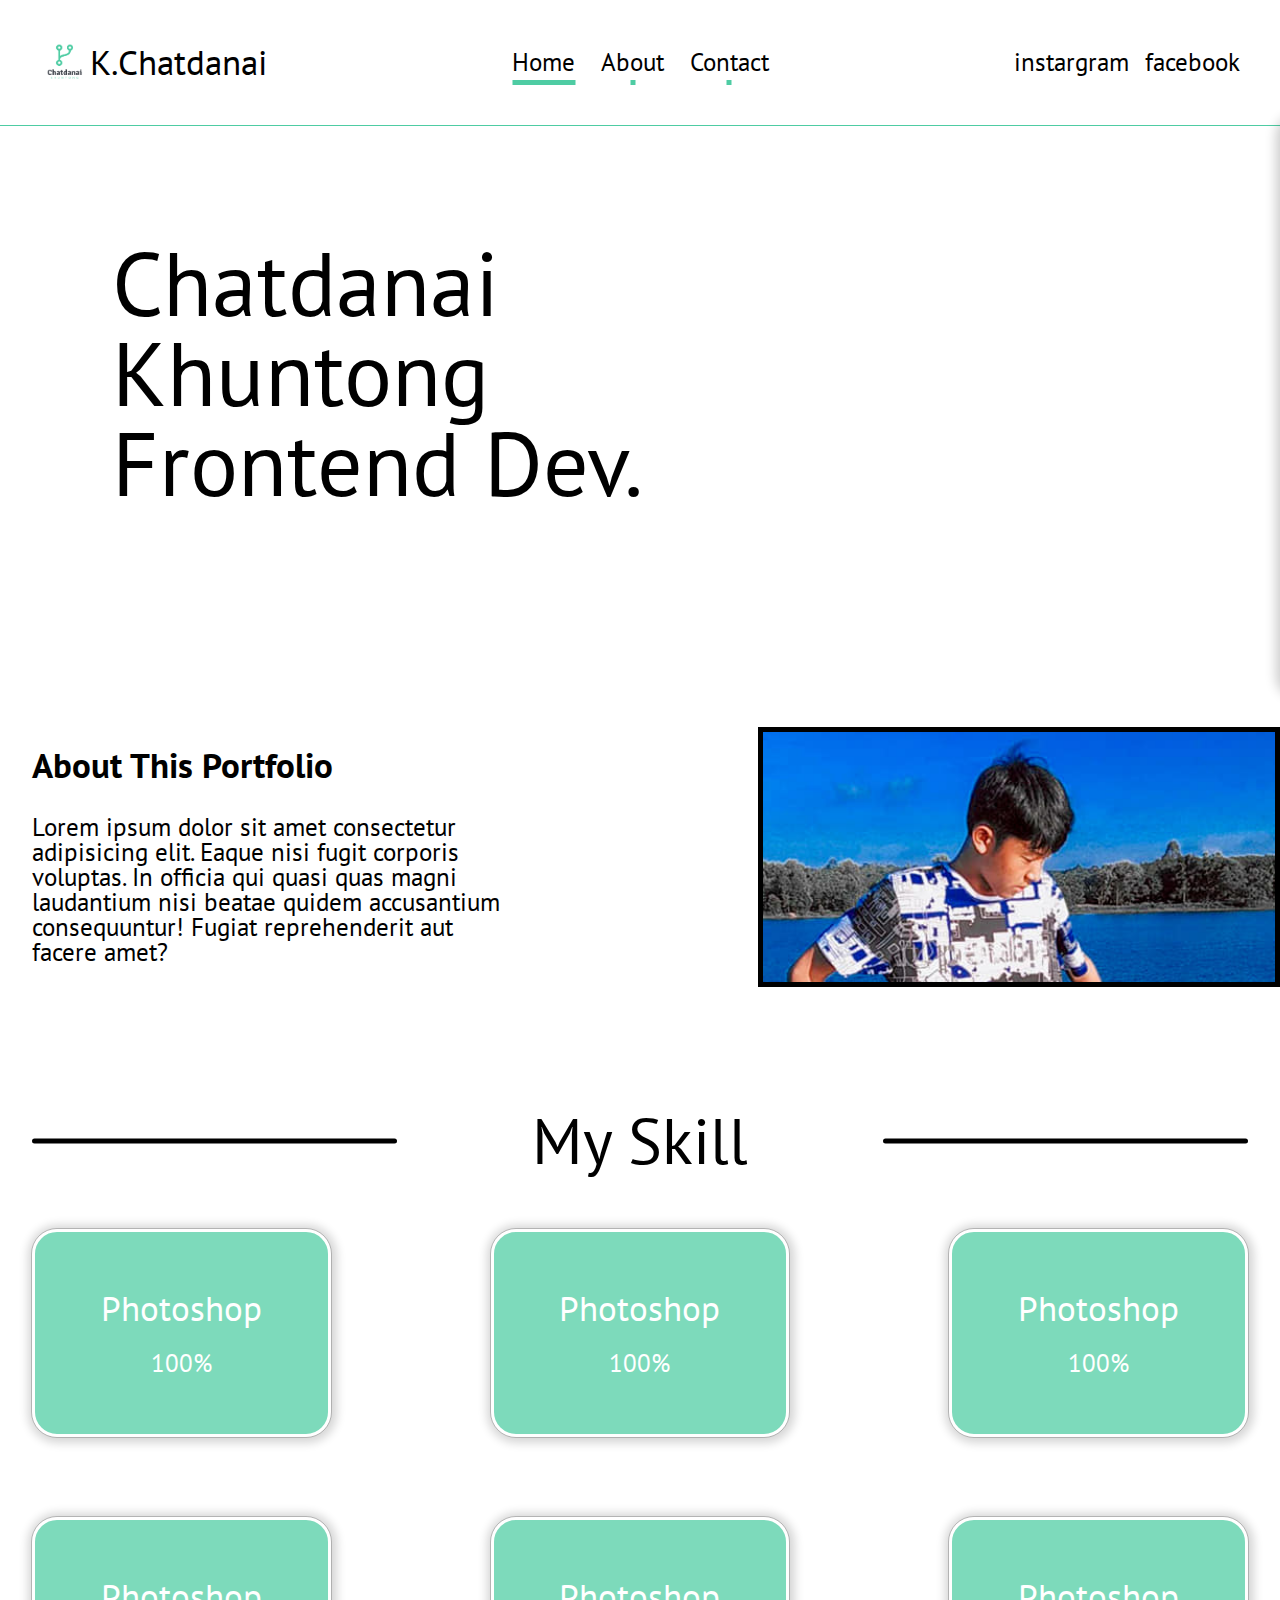
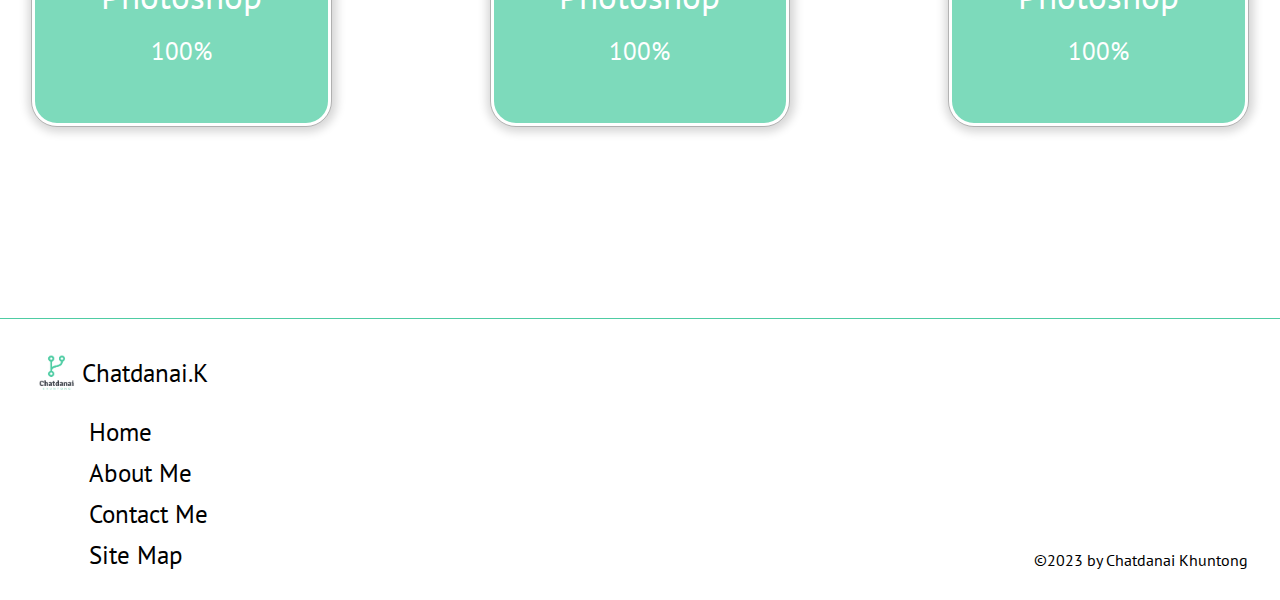
<file: index.html>
<!DOCTYPE html>
<html lang="en">
<head>
    <meta charset="UTF-8">
    <meta http-equiv="X-UA-Compatible" content="IE=edge">
    <meta name="viewport" content="width=device-width, initial-scale=1.0">
    <title>Portfolio - Home Page</title>

    <!-- link css -->
    <link rel="stylesheet" href="./sorce-code/css/reset.css">
    <link rel="stylesheet" href="./sorce-code/css/main.css">
    <link rel="stylesheet" href="./sorce-code/css/index.css">

    <!-- web icon -->
    <link rel="shortcut icon" href="./sorce-code/image/logo.png" type="image/x-icon">
    
</head>
<body>
    
    <!-- nav -->
    <header>
        <div class="contaner">
            <div class="logo">
                <a href="index.html">
                    <img src="./sorce-code/image/logo.png" alt="">
                    <h1>K.Chatdanai</h1>
                </a>
            </div>
            <nav>
                <ul>
                    <li><a href="index.html">Home</a></li>
                    <li><a href="About.html">About</a></li>
                    <li><a href="#">Contact</a></li>
                </ul>
            </nav>
            <div class="social">
                <ul>
                    <li><a href="#">instargram</a></li>
                    <li><a href="#"></a>facebook</li>
                </ul>
            </div>
            <div class="hamberger">
                <div class="bar"></div>
                <div class="bar"></div>
                <div class="bar"></div>
            </div>
        </div>
        <!-- toggle nav -->
        <aside>
            <ul>
                <li><a href="index.html">Home</a></li>
                <li><a href="About.html">About Me</a></li>
                <li><a href="#">Contact Me</a></li>
                <li><a href="#">instargram</a></li>
                <li><a href="#">facebook</a></li>
            </ul>
            <div class="profile">
                <img src="./sorce-code/image/profile-pic.jpg" alt="">
                <h1>Chatdanai Khuntong</h1>
            </div>
        </aside>
    </header>

    <!-- banner -->
    <div class="banner">
        <div class="contaner">
            <div class="banner-text">
                <h1>Chatdanai</h1>
                <h1>Khuntong</h1>
                <h1>Frontend Dev.</h1>
            </div>
            <a href="#content">
                <img src="./sorce-code/image/161-trending-flat-solid.gif" alt="">
            </a>
            <div class="banner-img">
                <div class="frame">
                    <div class="img"></div>
                </div>
            </div>
        </div>
    </div>

    <!-- section -->
    <section id="content">
        <!-- content 1 -->
        <article>
            <div class="contaner">
                <div class="text">
                    <h1>About This Portfolio</h1>
                    <p>Lorem ipsum dolor sit amet consectetur adipisicing elit. Eaque nisi fugit corporis voluptas. In officia qui quasi quas magni laudantium nisi beatae quidem accusantium consequuntur! Fugiat reprehenderit aut facere amet?</p>
                </div>
                <div class="content1-img"></div>
            </div>
        </article>

        <!-- content 2 -->
        <article>
            <div class="contaner">
                <h1>My Skill</h1>
                <div class="skill">
                    <div class="skill-box">
                        <h1>Photoshop</h1>
                        <p>100%</p>
                    </div>
                    <div class="skill-box">
                        <h1>Photoshop</h1>
                        <p>100%</p>
                    </div>
                    <div class="skill-box">
                        <h1>Photoshop</h1>
                        <p>100%</p>
                    </div>
                    <div class="skill-box">
                        <h1>Photoshop</h1>
                        <p>100%</p>
                    </div>
                    <div class="skill-box">
                        <h1>Photoshop</h1>
                        <p>100%</p>
                    </div>
                    <div class="skill-box">
                        <h1>Photoshop</h1>
                        <p>100%</p>
                    </div>
                </div>
            </div>
        </article>
        
    </section>
    
    <!-- footer -->
    <footer>
        <div class="contaner">
            <div class="footer-nav">
                <a href="index.html">
                    <img src="./sorce-code/image/logo.png" alt="">
                    <span>Chatdanai.K</span>
                </a>
                <ul>
                    <li><a href="index.html">Home</a></li>
                    <li><a href="About.html">About Me</a></li>
                    <li><a href="#">Contact Me</a></li>
                    <li><a href="#">Site Map</a></li>
                </ul>
            </div>
            <div class="copyright">
                <p>&copy;<span id="year">2023</span> by Chatdanai Khuntong</p>
            </div>
        </div>
    </footer>


    <!-- link javascript -->
    <script src="/sorce-code/javascript/script.js"></script>
</body>
</html>
</file>
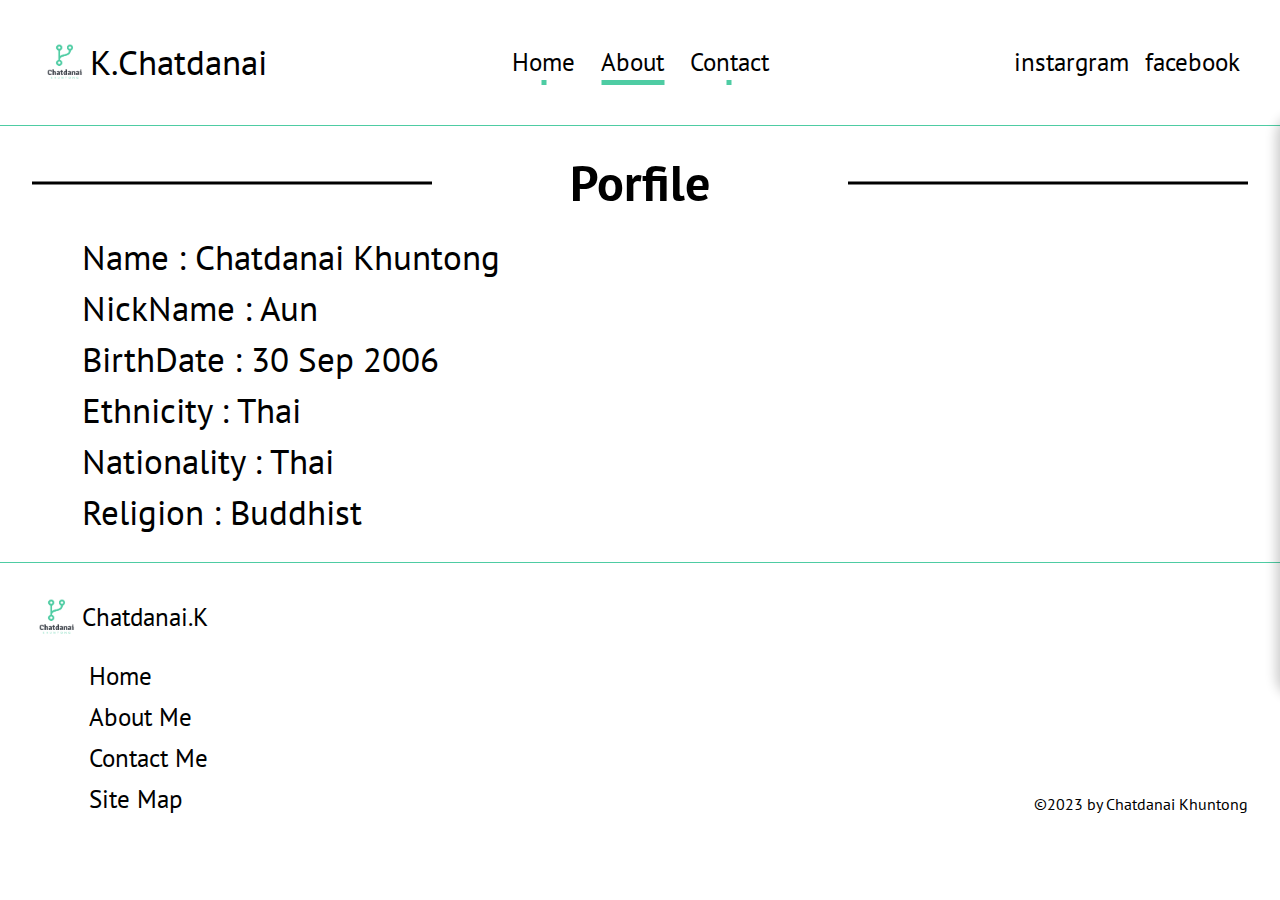
<file: About.html>
<!DOCTYPE html>
<html lang="en">
<head>
    <meta charset="UTF-8">
    <meta http-equiv="X-UA-Compatible" content="IE=edge">
    <meta name="viewport" content="width=device-width, initial-scale=1.0">
    <title>Portfolio - About Me</title>

    <!-- link css -->
    <link rel="stylesheet" href="/sorce-code/css/reset.css">
    <link rel="stylesheet" href="/sorce-code/css/main.css">
    <link rel="stylesheet" href="/sorce-code/css/About.css">
    
    <!-- web icon -->
    <link rel="shortcut icon" href="/sorce-code/image/logo.png" type="image/x-icon">

</head>
<body>
    
    <!-- nav -->
    <header>
        <div class="contaner">
            <div class="logo">
                <a href="index.html">
                    <img src="/sorce-code/image/logo.png" alt="">
                    <h1>K.Chatdanai</h1>
                </a>
            </div>
            <nav>
                <ul>
                    <li><a href="index.html">Home</a></li>
                    <li><a href="About.html">About</a></li>
                    <li><a href="#">Contact</a></li>
                </ul>
            </nav>
            <div class="social">
                <ul>
                    <li><a href="#">instargram</a></li>
                    <li><a href="#"></a>facebook</li>
                </ul>
            </div>
            <div class="hamberger">
                <div class="bar"></div>
                <div class="bar"></div>
                <div class="bar"></div>
            </div>
        </div>
        <!-- toggle nav -->
        <aside>
            <ul>
                <li><a href="index.html">Home</a></li>
                <li><a href="About.html">About Me</a></li>
                <li><a href="#">Contact Me</a></li>
                <li><a href="#">instargram</a></li>
                <li><a href="#">facebook</a></li>
            </ul>
            <div class="profile">
                <img src="/sorce-code/image/profile-pic.jpg" alt="">
                <h1>Chatdanai Khuntong</h1>
            </div>
        </aside>
    </header>

    <!-- section -->
    <section>
        <article>
            <div class="contaner">
                <div class="profile">
                    <h1>Porfile</h1>
                    <p>Name : Chatdanai Khuntong</p>
                    <p>NickName : Aun</p>
                    <p>BirthDate : 30 Sep 2006</p>
                    <p>Ethnicity : Thai</p>
                    <p>Nationality : Thai</p>
                    <p>Religion : Buddhist</p>
                </div>
            </div>
        </article>
    </section>

    <!-- footer -->
    <footer>
        <div class="contaner">
            <div class="footer-nav">
                <a href="index.html">
                    <img src="/sorce-code/image/logo.png" alt="">
                    <span>Chatdanai.K</span>
                </a>
                <ul>
                    <li><a href="index.html">Home</a></li>
                    <li><a href="About.html">About Me</a></li>
                    <li><a href="#">Contact Me</a></li>
                    <li><a href="#">Site Map</a></li>
                </ul>
            </div>
            <div class="copyright">
                <p>&copy;<span id="year">2023</span> by Chatdanai Khuntong</p>
            </div>
        </div>
    </footer>

    <script src="/sorce-code/javascript/script.js"></script>

</body>
</html>
</file>
<file: sorce-code/css/main.css>
@import url("https://fonts.googleapis.com/css2?family=PT+Sans:wght@400;700&display=swap");
* {
  scroll-behavior: smooth; }

body {
  font-family: 'PT Sans', sans-serif;
  overflow-x: hidden;
  min-height: 100vh; }

.contaner {
  margin: 2rem auto;
  max-width: 1800px;
  padding: 0 2rem; }

a {
  color: inherit;
  text-decoration: none; }

::-webkit-scrollbar {
  width: 10px; }

::-webkit-scrollbar-track {
  background-color: transparent;
  border: none; }

::-webkit-scrollbar-thumb {
  border-radius: 25px;
  background-color: #000; }

header {
  border-bottom: 1px solid #4ecca3;
  padding: .5rem;
  background-color: #fff; }
  header .contaner {
    display: flex;
    justify-content: space-between;
    align-items: center;
    font-size: 25px; }
    header .contaner .logo a {
      display: flex;
      align-items: center; }
      header .contaner .logo a img {
        width: 50px; }
      header .contaner .logo a h1 {
        font-size: 35px; }
    header .contaner nav ul {
      display: flex;
      gap: 1.6rem; }
      header .contaner nav ul li {
        position: relative; }
        header .contaner nav ul li::after {
          content: '';
          width: 5px;
          height: 5px;
          background-color: #4ecca3;
          position: absolute;
          left: 50%;
          bottom: -10px;
          transform: translateX(-50%);
          transition: width .25s ease; }
        header .contaner nav ul li:hover::after {
          width: 100%; }
    header .contaner .social ul {
      display: flex;
      gap: 1rem; }
    header .contaner .hamberger {
      display: none; }
  header aside {
    position: fixed;
    background-color: #ffffff;
    border-radius: 20px;
    padding: 2.5rem;
    padding-left: 1.5rem;
    box-shadow: -2px -1px 12px 2px #00000033;
    font-size: 35px;
    min-width: 350px;
    max-width: 20%;
    height: 500px;
    left: 100%;
    z-index: 100;
    transition: left .25s ease; }
    header aside ul {
      display: grid;
      gap: 20px; }
      header aside ul li {
        transition: all .25s ease; }
        header aside ul li:hover {
          color: #4ecca3;
          transform: translateX(10px); }
    header aside .profile {
      position: absolute;
      bottom: 20px;
      display: flex;
      gap: .5rem;
      align-items: center; }
      header aside .profile img {
        width: 50px;
        height: 50px;
        border-radius: 50%; }
      header aside .profile h1 {
        word-wrap: none; }

footer {
  border-top: 1px solid #4ecca3;
  margin-top: 2rem;
  width: 100%; }
  footer .contaner {
    display: flex;
    justify-content: space-between;
    align-items: flex-end; }
    footer .contaner .footer-nav {
      display: flex;
      flex-direction: column;
      align-items: flex-end;
      text-align: end;
      gap: 1.5rem; }
      footer .contaner .footer-nav a {
        display: flex;
        align-items: center; }
        footer .contaner .footer-nav a img {
          width: 50px; }
        footer .contaner .footer-nav a span {
          font-size: 25px; }
      footer .contaner .footer-nav ul {
        display: grid;
        grid-gap: 1rem; }
        footer .contaner .footer-nav ul li {
          font-size: 25px;
          transition: color .25s , transform .25s; }
          footer .contaner .footer-nav ul li:hover {
            transform: translateX(10%);
            color: #4ecca3; }

@media only screen and (max-width: 900px) {
  header .contaner nav,
  header .contaner .social {
    display: none; }
  header .contaner .hamberger {
    display: flex;
    flex-direction: column;
    justify-content: space-evenly;
    align-items: center;
    width: 50px;
    height: 50px;
    outline: 0; }
    header .contaner .hamberger .bar {
      background-color: #000;
      width: 85%;
      height: 5px;
      border-radius: 25px; }
  header .contaner .hamberger .bar {
    transition: transform .5s ease, opacity .25s .3s ease; }
  header .contaner .hamberger .bar.active:nth-child(1) {
    transform: rotate(-315deg); }
  header .contaner .hamberger .bar.active:nth-child(2) {
    opacity: 0%; }
  header .contaner .hamberger .bar.active:nth-child(3) {
    transform: rotate(315deg); } }
@media only screen and (max-width: 425px) {
  header {
    padding: .1rem; }
    header .contaner .logo h1 {
      font-size: 25px !important; } }
aside.active {
  left: 0; }

/*# sourceMappingURL=main.css.map */
</file>
<file: sorce-code/css/index.css>
header nav ul li:nth-child(1)::after {
  width: 100%; }

.banner {
  padding: 5rem;
  transition: all .8s;
  position: relative;
  overflow: hidden;
  padding-bottom: 1rem; }
  .banner::after {
    content: '';
    width: 10%;
    height: 100%;
    background-color: #ffffff9a;
    position: absolute;
    left: -40%;
    top: 0;
    transform: skewX(-50deg);
    transition: all .8s; }
  .banner:hover::after {
    transform: translateX(1000%) skewX(-50deg) scale(1); }
  .banner .contaner {
    display: flex;
    justify-content: space-between; }
    .banner .contaner h1 {
      font-size: 90px;
      transition: all .5s;
      cursor: default; }
    .banner .contaner .banner-img .frame {
      border-top-left-radius: 50%;
      border-top-right-radius: 50%;
      border: 5px solid black;
      overflow: hidden;
      padding: 2rem;
      width: 360px;
      height: 500px;
      position: relative;
      bottom: 80px;
      object-fit: cover; }
      .banner .contaner .banner-img .frame .img {
        border-top-right-radius: 50%;
        border-top-left-radius: 50%;
        width: 100%;
        height: 100%;
        background-image: url("/sorce-code/image/banner-pic.jpg");
        background-size: cover;
        background-position: 50%;
        transition: transform .5s; }
    .banner .contaner a {
      align-self: flex-end;
      z-index: 10; }
      .banner .contaner a img {
        height: 75px;
        transform: rotate(90deg);
        transition: opacity .25s ease; }
        .banner .contaner a img:hover {
          opacity: 50%; }
  .banner:hover .banner-img .img {
    transform: scale(1.1); }

section {
  margin: 10rem 0;
  display: grid;
  gap: 5rem; }
  section article:first-child .contaner {
    display: flex;
    justify-content: space-between;
    align-items: center; }
    section article:first-child .contaner .text {
      display: grid;
      gap: 2rem;
      max-width: 40%; }
      section article:first-child .contaner .text h1 {
        font-size: 35px;
        font-weight: 700; }
      section article:first-child .contaner .text p {
        font-size: 25px; }
    section article:first-child .contaner .content1-img {
      min-width: 40%;
      background-image: url(/sorce-code/image/info-pic.jpg);
      height: 250px;
      border: 5px solid #000;
      background-size: cover;
      background-position: 0% 30%;
      position: absolute;
      right: 0; }
  section article:nth-child(2) .contaner > h1 {
    text-align: center;
    font-size: 4em;
    position: relative;
    margin-bottom: 3.5rem; }
    section article:nth-child(2) .contaner > h1::before {
      content: '';
      background-color: #000;
      width: 30%;
      position: absolute;
      height: 5px;
      border-radius: 25px;
      left: 0;
      top: 50%;
      transform: translateY(-50%); }
    section article:nth-child(2) .contaner > h1::after {
      content: '';
      background-color: #000;
      width: 30%;
      position: absolute;
      height: 5px;
      border-radius: 25px;
      right: 0;
      top: 50%;
      transform: translateY(-50%); }
  section article:nth-child(2) .contaner .skill {
    display: grid;
    grid-template-columns: repeat(3, 1fr);
    color: #ffffff;
    column-gap: 10em;
    row-gap: 5em; }
    section article:nth-child(2) .contaner .skill .skill-box {
      background-color: #4ecca2bb;
      border-radius: 25px;
      display: flex;
      flex-direction: column;
      justify-content: center;
      align-items: center;
      height: 100px;
      padding: 3.2rem;
      gap: 25px;
      box-shadow: 1px 1px 10px 5px #d6d6d6;
      border: 3px solid #fff;
      cursor: pointer;
      transition: transform .8s ease, box-shadow .8s ease;
      outline: 1px solid #7a7a7a70; }
      section article:nth-child(2) .contaner .skill .skill-box:hover {
        transform: scale(1.1);
        box-shadow: 1px 1px 25px 10px #d6d6d6; }
      section article:nth-child(2) .contaner .skill .skill-box h1 {
        font-size: 35px; }
      section article:nth-child(2) .contaner .skill .skill-box p {
        font-size: 25px; }

@media only screen and (max-width: 1300px) {
  .banner-img,
  .banner a {
    display: none; } }
@media only screen and (max-width: 918px) {
  .banner-text h1 {
    font-size: 75px !important; } }
@media only screen and (max-width: 834px) {
  section article:first-child .contaner {
    justify-content: center !important; }
    section article:first-child .contaner .text {
      max-width: 60% !important;
      position: relative;
      text-align: center; }
      section article:first-child .contaner .text::before {
        content: '';
        background-color: #000;
        width: 100%;
        height: 3px;
        position: absolute;
        top: -20px;
        left: 50%;
        transform: translateX(-50%); }
    section article:first-child .contaner .content1-img {
      display: none; }
  section article:nth-child(2) .skill {
    grid-template-columns: 1fr !important; } }
@media only screen and (max-width: 700px) {
  .banner {
    padding: 2rem; }
    .banner .banner-text h1 {
      font-size: 50px !important; }

  section article:nth-child(2) .contaner > h1 {
    font-size: 3em; } }
@media only screen and (max-width: 1200px) {
  section .contaner .skill {
    grid-template-columns: repeat(2, 1fr) !important; } }
@media only screen and (max-width: 550px) {
  section article:nth-child(2) .contaner > h1 {
    font-size: 2em; } }

/*# sourceMappingURL=index.css.map */
</file>
<file: sorce-code/css/About.css>
header nav ul li:nth-child(2)::after {
  width: 100%; }

section article:first-child .profile h1 {
  font-size: 50px;
  font-weight: 700;
  text-align: center;
  position: relative;
  margin-bottom: 2rem; }
  section article:first-child .profile h1::before, section article:first-child .profile h1::after {
    content: '';
    width: 400px;
    height: 3px;
    background-color: #000;
    position: absolute;
    top: 50%;
    transform: translateY(-50%); }
  section article:first-child .profile h1::before {
    left: 0; }
  section article:first-child .profile h1::after {
    right: 0; }
section article:first-child .profile p {
  font-size: 35px;
  transform: translateX(50px);
  margin-top: 1rem; }

/*# sourceMappingURL=About.css.map */
</file>
